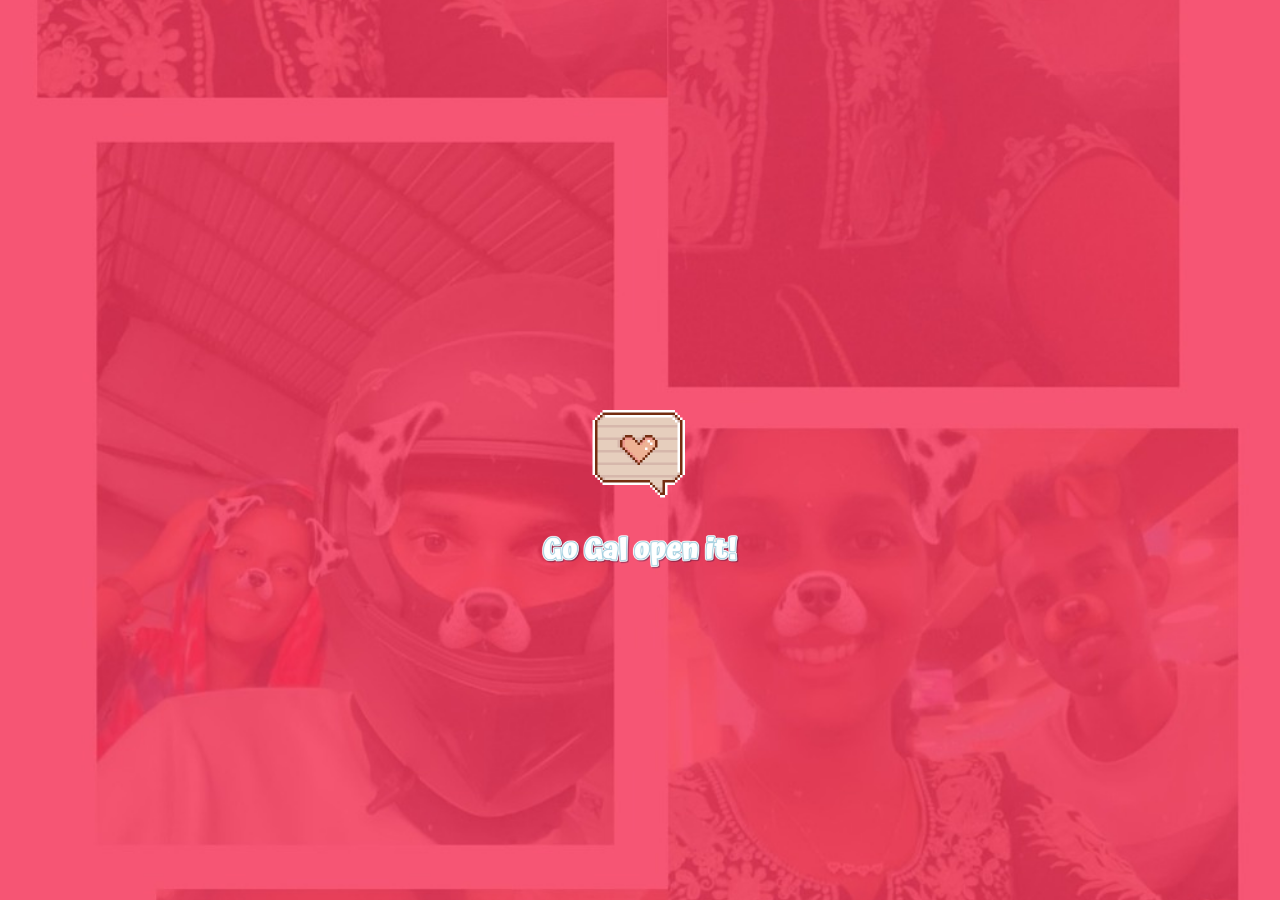
<file: index.html>
<!DOCTYPE html>
<html lang="en">
<head>
    <meta charset="UTF-8">
    <meta name="viewport" content="width=device-width, initial-scale=1.0">
    <title>Mobile Webpage</title>
    <link rel="stylesheet" href="style.css">
</head>
<body>
    <div class="container">
        <img src="Image1.jpg" alt="Background" class="background">
        <img src="pixel-heart.gif" alt="Heart" class="heart" id="heart">
        <img src="png1.png" alt="PNG1" class="png1">
    </div>

    <script>
        document.getElementById("heart").addEventListener("click", function() {
            window.location.href = "page2.html"; // Change page2.html to the actual filename of your second page
        });
    </script>
</body>
</html>
</file>
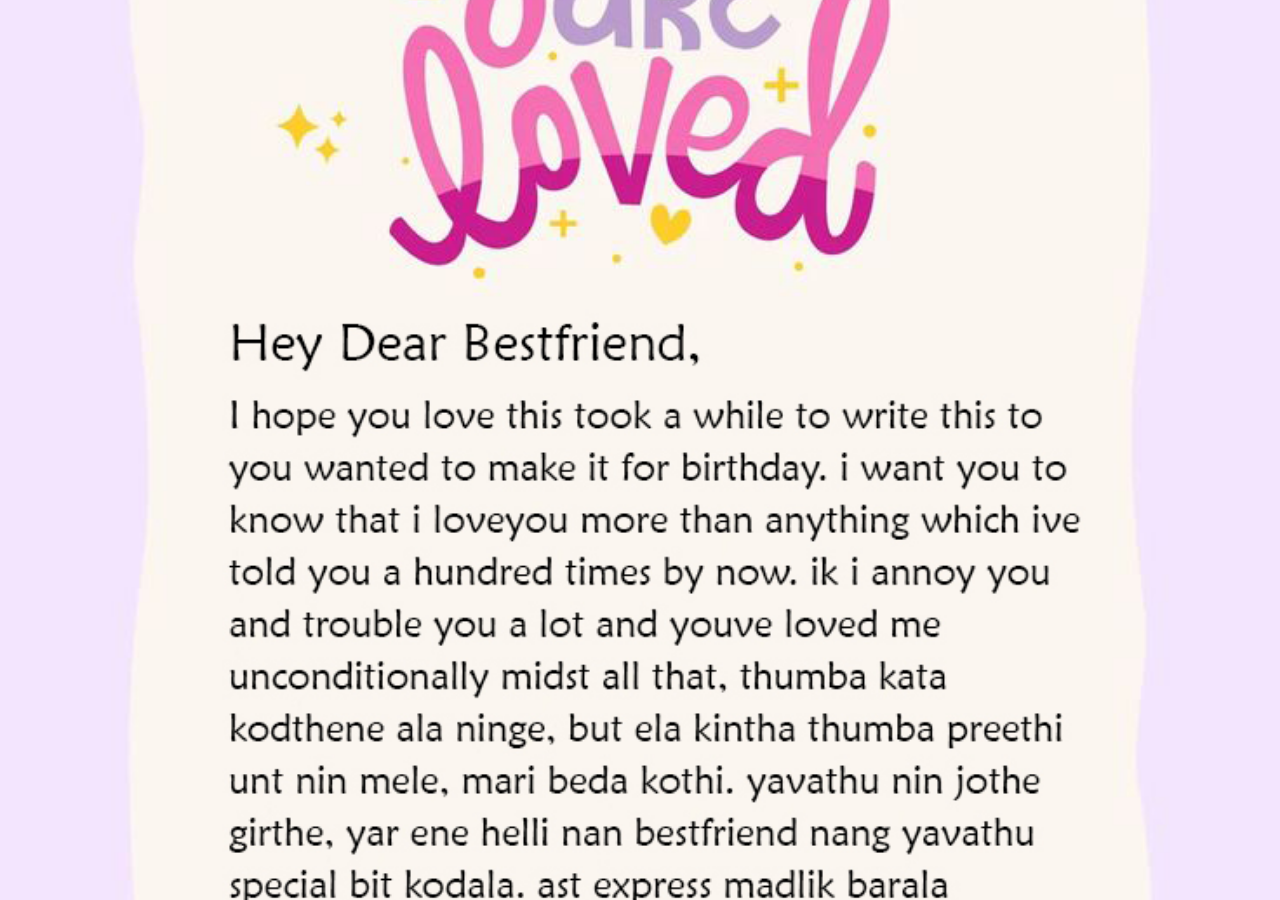
<file: page2.html>
<!DOCTYPE html>
<html lang="en">
<head>
    <meta charset="UTF-8">
    <meta name="viewport" content="width=device-width, initial-scale=1.0, maximum-scale=1.0, user-scalable=no">
    <title>Mobile Webpage</title>
    <link rel="stylesheet" href="style.css">
</head>
<body>
    <div class="container">
        <img src="image2.jpg" alt="Background" class="background">
    </div>
</body>
</html>
</file>
<file: style.css>
body, html {
    margin: 0;
    padding: 0;
    height: 100%;
}

.container {
    width: 100%;
    height: 100%;
    position: relative;
}

.background {
    position: absolute;
    top: 0;
    left: 0;
    width: 100%;
    height: 100%;
    object-fit: cover;
}

.heart {
    width: 100px; /* Adjust according to your image */
    height: auto; /* Maintain aspect ratio */
    position: absolute;
    top: 50%;
    left: 50%;
    transform: translate(-50%, -50%);
}

.png1 {
    width: 200px; /* Adjust according to your image */
    height: auto; /* Maintain aspect ratio */
    position: absolute;
    top: calc(50% + 100px); /* Position below the heart image with 10px spacing */
    left: 50%;
    transform: translate(-50%, -50%);
}
</file>
